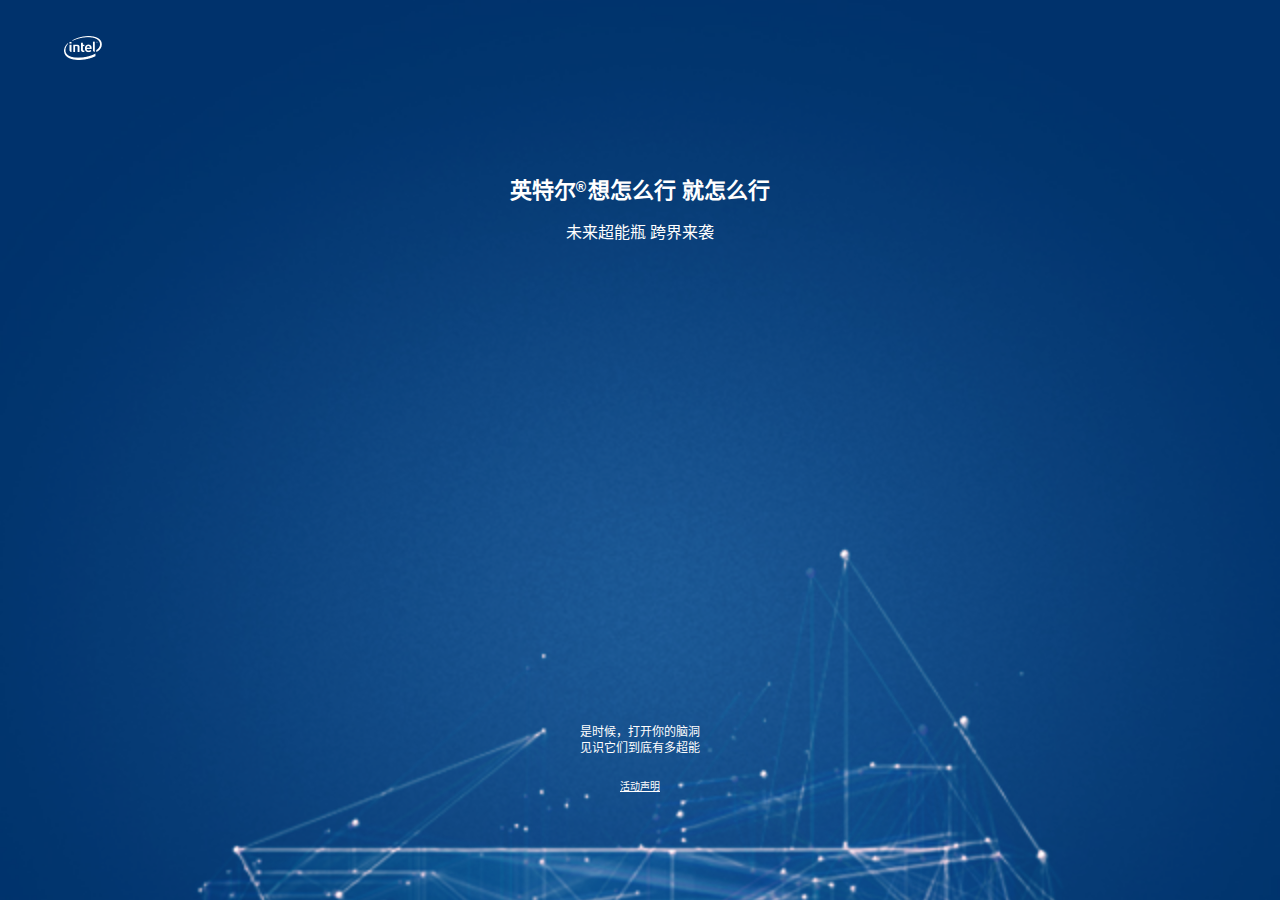
<file: index.html>
<!doctype html>
<html lang="zh-CN">
<head>
    <meta charset="utf-8">
    <meta name="viewport" content="width=device-width, initial-scale=1.0, maximum-scale=1.0, minimum-scale=1.0, user-scalable=no, minimal-ui">
    <meta name="apple-mobile-web-app-capable" content="yes">
    <title>英特尔 未来超能瓶 跨界来袭</title>
    <meta name="description" content="">
    <meta name="keywords" content=""> 
    <link rel="stylesheet" href="./style/common.css" media="all">
    <link rel="stylesheet" href="./style/kn.css" media="all">
    <link rel="stylesheet" href="./style/howe.css" media="all">
    <script type="application/javascript" src="./js/zepto.js"></script>
    <script>
        (function(i,s,o,g,r,a,m){i['GoogleAnalyticsObject']=r;i[r]=i[r]||function(){
        (i[r].q=i[r].q||[]).push(arguments)},i[r].l=1*new Date();a=s.createElement(o),
        m=s.getElementsByTagName(o)[0];a.async=1;a.src=g;m.parentNode.insertBefore(a,m)
        })(window,document,'script','//www.google-analytics.com/analytics.js','ga');

        ga('create', 'UA-64528120-6', 'auto');
        ga('send', 'pageview');

    </script>
</head>
<body>
<div id="for_loading" class="for_loading">
    <img src="img/index_bg.jpg" alt="">
    <img src="img/list_bg_2.jpg" alt="">
    <img src="img/bottle/bottle_huancai.png" alt="">
    <img src="img/bottle/bottle_wujie.png" alt="">
    <img src="img/bottle/bottle_ganguan.png" alt="">
    <img src="img/bottle/bottle_chaobo.png" alt="">
    <img src="img/bottle/bottle_xingge.png" alt="">
</div><!-- /.for_loading -->

    <div class="wrapper">   
        <div class="logo"></div>
        <div class="main">
            <section class="page1 swipe index_page">
                <img class="intel_bg" src="./img/home_bg.png" alt="">
                <img class="intel_core" src="./img/intel_core.png" alt="">
                <p class="index_title">英特尔<span>®</span>&nbsp;&nbsp;想怎么行  就怎么行</p>
                <p class="index_title1">未来超能瓶 跨界来袭</p>

                <p class="index_title2">是时候，打开你的脑洞<br>见识它们到底有多超能</p>

                <a class="index_link" href="javascript:void(0);">活动声明</a>
                <div class="down_tip"></div>
            </section><!-- /.page1 -->
            <section class="page2 swipe page_list">
                <div id="black_bg" class="black_bg"></div><!-- /.black_bg -->
                <ul id="bottles" class="bottles">
                    <li id="bottle_0" class="unselected" data-text="炫色彩  随心变">幻彩瓶</li>
                    <li id="bottle_1" class="unselected" data-text="无瓶壁  无边界">无界瓶</li>
                    <li id="bottle_2" class="unselected" data-text="新感观  新体验">感观瓶</li>
                    <li id="bottle_3" class="unselected" data-text="超轻薄  超便携">超薄瓶</li>
                    <li id="bottle_4" class="unselected" data-text="型出众  大不同">型格瓶</li>
                </ul><!-- /.bottles -->
                <div class="bottle_tip">
                    点击选择您想了解的未来超能瓶
                </div>
                <div class="slogan_wrap">
                    <h2 class="slogan">英特尔超能瓶 酷到没朋友</h2>    
                </div>
                <div class="down_tip hidden"></div>
            </section><!-- /.page2 -->

            <!-- 型格瓶 -->
            <section class="page4 page_xingge bg_detail">
                <div class="pc_info begin_op1" type="xingge">
                    <div class="slogan_wrap xingge_pc_slogan">
                        <h2 class="slogan">
                            新英特尔笔记本   当然更超乎想象
                        </h2>    
                    </div>
                    <div class="info_pc_item xingge_pc pc_pc">
                        <img src="./img/xingge_pc.png" alt="">
                        <img class="fab" src="./img/xingge_pc_fab.png" alt="">
                        <div class="xingge_point pc_point xingge_1" index="1"></div>
                        <div class="xingge_point pc_point xingge_2" index="2"></div>
                        <div class="xingge_point pc_point xingge_3" index="3"></div>
                    </div>
                    <div class="info_pc_item xingge_pc pc_share hidden">
                        <img src="./img/xingge_pc.png" alt="">
                        <img class="fab" src="./img/xingge_pc_fab.png" alt="">
                        <div class="xingge_point pc_point xingge_1" index="1"></div>
                        <div class="xingge_point pc_point xingge_2" index="2"></div>
                        <div class="xingge_point pc_point xingge_3" index="3"></div>
                    </div>
                    <div class="info_pc_item xingge_pc xingge_pc_1 hidden">
                        <img src="./img/xingge_pc.png" alt="">
                        <img class="fab" src="./img/xingge_pc_fab.png" alt="">
                        <div class="xingge_point pc_point xingge_1" index="1"></div>
                        <div class="xingge_point pc_point xingge_2" index="2"></div>
                        <div class="xingge_point pc_point xingge_3" index="3"></div>
                        <div class="xingge_1_info info_out">
                            <div class="info_in">
                                360度任意角度翻转<br>带来我型我变的闪耀型格
                            </div>
                            <div class="line"></div>
                        </div>
                    </div>
                    <div class="info_pc_item xingge_pc xingge_pc_2 hidden">
                        <img src="./img/xingge_pc_2.png" alt="">
                        <img class="fab" src="./img/xingge_pc_fab_2.png" alt="">
                        <div class="xingge_point pc_point xingge_1" index="1"></div>
                        <div class="xingge_point pc_point xingge_2" index="2"></div>
                        <div class="xingge_point pc_point xingge_3" index="3"></div>
                        <div class="info_out">
                            <div class="info_in">
                                高灵敏度触控屏幕<br>提供更加简捷方便的交互体验
                            </div>
                            <div class="line"></div>
                        </div>
                    </div>
                    <div class="info_pc_item xingge_pc xingge_pc_3 hidden">
                        <img src="./img/xingge_pc_3.png" alt="">
                        <img class="fab" src="./img/xingge_pc_fab_3.png" alt="">
                        <div class="xingge_point pc_point xingge_1" index="1"></div>
                        <div class="xingge_point pc_point xingge_2" index="2"></div>
                        <div class="xingge_point pc_point xingge_3" index="3"></div>
                        <div class="info_out">
                            <div class="info_in">
                                严格的能耗管理技术<br>提供长达9小时的续航时间
                            </div>
                            <div class="line"></div>
                        </div>
                    </div>
                    <div class="xingge_pc_info pc_info_detail">
                        <span>变型技术已被应用于</span><br>
                        <span class="pc_name">联想YOGA  4 笔记本</span><br>
                        <a href="http://item.jd.com/2141008.html" class="buy_btn">即刻购买</a><br />
                        <a class="empty_btn preemptive" href="javascript:$('#preemptive_box').toggleClass('hidden');">抢先拥有型格瓶</a>
                    </div>
                    <div class="xingge_pc_info pc_info_detail pc_info_detail_share hidden">
                        <span class="pc_name">联想YOGA  4 笔记本</span><br>
                        <a href="http://item.jd.com/2141008.html" class="buy_btn">即刻购买</a><br>
                        <a class="empty_btn preemptive" href="javascript:$('#preemptive_box').toggleClass('hidden');">抢先拥有型格瓶</a><a class="share_btn">分享</a>
                    </div>
                    <div class="pc_bottle xingge_bottle">
                        <img src="./img/xingge.png" alt="">
                    </div>
                    <div class="other_handle">
                        <img class="slideup_icon" src="./img/slideup_icon.png" alt="">
                        <img class="other_handle_btn" src="./img/pc_bottom_handle.png" alt="">
                        <span>快来体验其它超能瓶</span>
                    </div>
                    <div class="other_bottle hidden">
                        <img src="./img/pc_bottom.png" alt="">
                        <div class="other_handle_text">快来体验其它超能瓶</div>
                        <div class="other_list">
                            <div class="other_item ganguan_bottle" index="0">
                                <img src="./img/ganguan.png" alt="">
                                <span>感观瓶</span>
                            </div>
                            <div class="other_item wujie_bottle" index="1">
                                <img src="./img/wujie.png" alt="">
                                <span>无界瓶</span>
                            </div>
                            <div class="other_item chaobo_bottle" index="2">
                                <img src="./img/chaobo.png" alt="">
                                <span>超薄瓶</span>
                            </div>
                            <div class="other_item xingge_bottle" index="3">
                                <img src="./img/xingge.png" alt="">
                                <span>型格瓶</span>
                            </div>
                            <div class="other_item huancai_bottle" index="4">
                                <img src="./img/huancai.png" alt="">
                                <span>幻彩瓶</span>
                            </div>
                        </div>
                    </div>
                    <div class="layer hidden">
                        <div class="share_lbl">点击右上角分享</div>
                        <div class="share_close">返回</div>
                    </div>

                    <div id="preemptive_box" class="preemptive_box hidden begin_hidden">
                        <img src="./img/preemptive_yoga.png" alt="">
                        <strong>即日起,前往联想线下实体店<br />
                        购买联想YOGA 4笔记本<br />
                        即有机会获赠型格瓶纪念模型</strong><br />
                        还等什么,叫上小伙伴,快点行动吧！<br />
                        <a href="javascript:$('#preemptive_box').toggleClass('hidden');" class="buy_btn">返回</a>
                    </div><!-- /.preemptive_box -->
                </div><!-- /.pc_info -->
            </section><!-- /.page4 -->
            <!-- 型格瓶 -->

            <!-- 感观瓶 -->
            <section class="page6 page_ganguan bg_detail">
                <div class="pc_info begin_op1" type="ganguan">
                    <div class="slogan_wrap ganguan_pc_slogan">
                        <h2 class="slogan">
                            新英特尔笔记本   当然更超乎想象
                        </h2>    
                    </div>
                    <div class="info_pc_item ganguan_pc pc_pc">
                        <img src="./img/ganguan_pc.png" alt="">
                        <img class="fab" src="./img/ganguan_pc_fab.png" alt="">
                        <div class="ganguan_point pc_point ganguan_1" index="1"></div>
                        <div class="ganguan_point pc_point ganguan_2" index="2"></div>
                        <div class="ganguan_point pc_point ganguan_3" index="3"></div>
                    </div>
                    <div class="info_pc_item ganguan_pc pc_share hidden">
                        <img src="./img/ganguan_pc.png" alt="">
                        <img class="fab" src="./img/ganguan_pc_fab.png" alt="">
                        <div class="ganguan_point pc_point ganguan_1" index="1"></div>
                        <div class="ganguan_point pc_point ganguan_2" index="2"></div>
                        <div class="ganguan_point pc_point ganguan_3" index="3"></div>
                    </div>
                    <div class="info_pc_item ganguan_pc ganguan_pc_1 hidden">
                        <img src="./img/ganguan_pc.png" alt="">
                        <img class="fab" src="./img/ganguan_pc_fab.png" alt="">
                        <div class="ganguan_point pc_point ganguan_1" index="1"></div>
                        <div class="ganguan_point pc_point ganguan_2" index="2"></div>
                        <div class="ganguan_point pc_point ganguan_3" index="3"></div>
                        <div class="ganguan_1_info info_out">
                            <div class="info_in">
                                360度任意角度翻转<br>带来我型我变的闪耀型格
                            </div>
                            <div class="line"></div>
                        </div>
                    </div>
                    <div class="info_pc_item ganguan_pc ganguan_pc_2 hidden">
                        <img src="./img/ganguan_pc_2.png" alt="">
                        <img class="fab" src="./img/ganguan_pc_fab_2.png" alt="">
                        <div class="ganguan_point pc_point ganguan_1" index="1"></div>
                        <div class="ganguan_point pc_point ganguan_2" index="2"></div>
                        <div class="ganguan_point pc_point ganguan_3" index="3"></div>
                        <div class="info_out">
                            <div class="info_in">
                                OGS全贴合玻璃触控技术<br>更人性的人机交互触感
                            </div>
                            <div class="line"></div>
                        </div>
                    </div>
                    <div class="info_pc_item ganguan_pc ganguan_pc_3 hidden">
                        <img src="./img/ganguan_pc_3.png" alt="">
                        <img class="fab" src="./img/ganguan_pc_fab_3.png" alt="">
                        <div class="ganguan_point pc_point ganguan_1" index="1"></div>
                        <div class="ganguan_point pc_point ganguan_2" index="2"></div>
                        <div class="ganguan_point pc_point ganguan_3" index="3"></div>
                        <div class="info_out">
                            <div class="info_in">
                                英特尔® 实感™技术3D摄像头<br>重新定义新世代的人机交互界面
                            </div>
                            <div class="line"></div>
                        </div>
                    </div>
                    <div class="ganguan_pc_info pc_info_detail">
                        <span>Real Sense 已被应用于</span><br>
                        <span class="pc_name">联想Thinkpad S5笔记本</span><br>
                        <a href="http://item.jd.com/1492715898.html" class="buy_btn" onclick="ga('send','event','bottleH5','ganguan','buying');">即刻购买</a>
                    </div>
                    <div class="ganguan_pc_info pc_info_detail pc_info_detail_share hidden">
                        <span class="pc_name">联想Thinkpad S5笔记本</span><br>
                        <a href="http://item.jd.com/1492715898.html" class="buy_btn" onclick="ga('send','event','bottleH5','ganguan','buying');">即刻购买</a><br>
                        <a class="share_btn">分享</a>
                    </div>
                    <div class="pc_bottle ganguan_bottle">
                        <img src="./img/ganguan_pc_bottle.png" alt="">
                    </div>
                    <div class="other_handle">
                        <img class="slideup_icon" src="./img/slideup_icon.png" alt="">
                        <img class="other_handle_btn" src="./img/pc_bottom_handle.png" alt="">
                        <span>快来体验其它超能瓶</span>
                    </div>
                    <div class="other_bottle hidden">
                        <img src="./img/pc_bottom.png" alt="">
                        <div class="other_handle_text">快来体验其它超能瓶</div>
                        <div class="other_list">
                            <div class="other_item ganguan_bottle" index="0">
                                <img src="./img/ganguan.png" alt="">
                                <span>感观瓶</span>
                            </div>
                            <div class="other_item wujie_bottle" index="1">
                                <img src="./img/wujie.png" alt="">
                                <span>无界瓶</span>
                            </div>
                            <div class="other_item chaobo_bottle" index="2">
                                <img src="./img/chaobo.png" alt="">
                                <span>超薄瓶</span>
                            </div>
                            <div class="other_item xingge_bottle" index="3">
                                <img src="./img/xingge.png" alt="">
                                <span>型格瓶</span>
                            </div>
                            <div class="other_item huancai_bottle" index="4">
                                <img src="./img/huancai.png" alt="">
                                <span>幻彩瓶</span>
                            </div>
                        </div>
                    </div>
                    <div class="layer hidden">
                        <div class="share_lbl">点击右上角分享</div>
                        <div class="share_close">返回</div>
                    </div>
                </div><!-- /.ganguan -->
            </section><!-- /.page6 -->
            <!-- 感观瓶 -->

            <!-- 无界瓶 -->
            <section class="page8 page_wujie bg_detail">
                <div class="pc_info begin_op1" type="wujie">
                    <div class="slogan_wrap wujie_pc_slogan">
                        <h2 class="slogan">
                            新英特尔笔记本   当然更超乎想象
                        </h2>    
                    </div>
                    <div class="info_pc_item wujie_pc pc_pc">
                        <img src="./img/wujie_pc.png" alt="">
                        <img class="fab" src="./img/wujie_pc_fab.png" alt="">
                        <div class="wujie_point pc_point wujie_1" index="1"></div>
                        <div class="wujie_point pc_point wujie_2" index="2"></div>
                        <div class="wujie_point pc_point wujie_3" index="3"></div>
                    </div>
                    <div class="info_pc_item wujie_pc pc_share hidden">
                        <img src="./img/wujie_pc.png" alt="">
                        <img class="fab" src="./img/wujie_pc_fab.png" alt="">
                        <div class="wujie_point pc_point wujie_1" index="1"></div>
                        <div class="wujie_point pc_point wujie_2" index="2"></div>
                        <div class="wujie_point pc_point wujie_3" index="3"></div>
                    </div>
                    <div class="info_pc_item wujie_pc wujie_pc_1 hidden">
                        <img src="./img/wujie_pc.png" alt="">
                        <img class="fab" src="./img/wujie_pc_fab.png" alt="">
                        <div class="wujie_point pc_point wujie_1" index="1"></div>
                        <div class="wujie_point pc_point wujie_2" index="2"></div>
                        <div class="wujie_point pc_point wujie_3" index="3"></div>
                        <div class="wujie_1_info info_out">
                            <div class="info_in">
                                微边框创新设计<br>为视野提供更大屏幕空间
                            </div>
                            <div class="line"></div>
                        </div>
                    </div>
                    <div class="info_pc_item wujie_pc wujie_pc_2 hidden">
                        <img src="./img/wujie_pc_2.png" alt="">
                        <img class="fab" src="./img/wujie_pc_fab_2.png" alt="">
                        <div class="wujie_point pc_point wujie_1" index="1"></div>
                        <div class="wujie_point pc_point wujie_2" index="2"></div>
                        <div class="wujie_point pc_point wujie_3" index="3"></div>
                        <div class="info_out">
                            <div class="info_in">
                                随意轻击、轻扫和捏放<br>触摸屏让你实现与技术的自然交互
                            </div>
                            <div class="line"></div>
                        </div>
                    </div>
                    <div class="info_pc_item wujie_pc wujie_pc_3 hidden">
                        <img src="./img/wujie_pc_3.png" alt="">
                        <img class="fab" src="./img/wujie_pc_fab_3.png" alt="">
                        <div class="wujie_point pc_point wujie_1" index="1"></div>
                        <div class="wujie_point pc_point wujie_2" index="2"></div>
                        <div class="wujie_point pc_point wujie_3" index="3"></div>
                        <div class="info_out">
                            <div class="info_in">
                                第六代英特尔® 酷睿™处理器<br>可提供出色的速度和可靠性
                            </div>
                            <div class="line"></div>
                        </div>
                    </div>
                    <div class="wujie_pc_info pc_info_detail">
                        <span>微边框设计已被应用于</span><br>
                        <span class="pc_name">Dell XPS 13笔记本</span><br>
                        <a href="http://item.jd.com/1794015152.html" class="buy_btn">即刻购买</a>
                    </div>
                    <div class="wujie_pc_info pc_info_detail pc_info_detail_share hidden">
                        <span class="pc_name">Dell XPS 13笔记本</span><br>
                        <a href="http://item.jd.com/1794015152.html" class="buy_btn">即刻购买</a><br>
                        <a class="share_btn">分享</a>
                    </div>
                    <div class="pc_bottle wujie_bottle">
                        <img src="./img/wujie_pc_bottle.png" alt="">
                    </div>
                    <div class="other_handle">
                        <img class="slideup_icon" src="./img/slideup_icon.png" alt="">
                        <img class="other_handle_btn" src="./img/pc_bottom_handle.png" alt="">
                        <span>快来体验其它超能瓶</span>
                    </div>
                    <div class="other_bottle hidden">
                        <img src="./img/pc_bottom.png" alt="">
                        <div class="other_handle_text">快来体验其它超能瓶</div>
                        <div class="other_list">
                            <div class="other_item ganguan_bottle" index="0">
                                <img src="./img/ganguan.png" alt="">
                                <span>感观瓶</span>
                            </div>
                            <div class="other_item wujie_bottle" index="1">
                                <img src="./img/wujie.png" alt="">
                                <span>无界瓶</span>
                            </div>
                            <div class="other_item chaobo_bottle" index="2">
                                <img src="./img/chaobo.png" alt="">
                                <span>超薄瓶</span>
                            </div>
                            <div class="other_item xingge_bottle" index="3">
                                <img src="./img/xingge.png" alt="">
                                <span>型格瓶</span>
                            </div>
                            <div class="other_item huancai_bottle" index="4">
                                <img src="./img/huancai.png" alt="">
                                <span>幻彩瓶</span>
                            </div>
                        </div>
                    </div>
                    <div class="layer hidden">
                        <div class="share_lbl">点击右上角分享</div>
                        <div class="share_close">返回</div>
                    </div>
                </div><!-- /.pc_info -->
            </section><!-- /.page8 -->
            <!-- 无界瓶 -->

            <!-- 幻彩瓶 -->
            <section id="shake_section" class="page9 page_huancai swipe bg_detail shake_section">
                <!-- <video src="video/space.mov" id="" class="space" autoplay="autoplay" x-webkit-airplay="true" webkit-playsinline="true" preload="none"></video> -->
                <img id="huancaiImg0" class="video_img begin_show" src="video/huancai/huancai0.png" alt="">
                <img id="huancaiImg1" class="video_img hidden begin_hidden" src="video/huancai/huancai1.png" alt="">
                <img id="huancaiImg2" class="video_img hidden begin_hidden" src="video/huancai/huancai2.png" alt="">
                <img id="huancaiImg3" class="video_img hidden begin_hidden" src="video/huancai/huancai3.png" alt="">

                <div class="slogan_wrap begin_show">
                    <img src="./img/shake.png" alt="" id="shake" class="shake">
                    <h2 class="slogan">摇动手机</h2>
                </div><!-- /.slogan_wrap -->
                
                <div class="down_tip hidden begin_hidden"></div>
            </section><!-- /.page9 -->
            <section class="page10 page_huancai bg_detail">
                <div class="pc_info begin_op1" type="huancai">
                    <div class="slogan_wrap huancai_pc_slogan">
                        <h2 class="slogan">
                            新英特尔笔记本   当然更超乎想象
                        </h2>    
                    </div>
                    <div class="info_pc_item huancai_pc pc_pc">
                        <img src="./img/huancai_pc.png" alt="">
                        <img class="fab" src="./img/huancai_pc_fab.png" alt="">
                        <div class="huancai_point pc_point huancai_1" index="1"></div>
                        <div class="huancai_point pc_point huancai_2" index="2"></div>
                        <div class="huancai_point pc_point huancai_3" index="3"></div>
                    </div>
                    <div class="info_pc_item huancai_pc pc_share hidden">
                        <img src="./img/huancai_pc.png" alt="">
                        <img class="fab" src="./img/huancai_pc_fab.png" alt="">
                        <div class="huancai_point pc_point huancai_1" index="1"></div>
                        <div class="huancai_point pc_point huancai_2" index="2"></div>
                        <div class="huancai_point pc_point huancai_3" index="3"></div>
                    </div>
                    <div class="info_pc_item huancai_pc huancai_pc_1 hidden">
                        <img src="./img/huancai_pc.png" alt="">
                        <img class="fab" src="./img/huancai_pc_fab.png" alt="">
                        <div class="huancai_point pc_point huancai_1" index="1"></div>
                        <div class="huancai_point pc_point huancai_2" index="2"></div>
                        <div class="huancai_point pc_point huancai_3" index="3"></div>
                        <div class="huancai_1_info info_out">
                            <div class="info_in">
                                缤纷色彩设计<br>超时尚感时刻随行
                            </div>
                            <div class="line"></div>
                        </div>
                    </div>
                    <div class="info_pc_item huancai_pc huancai_pc_2 hidden">
                        <img src="./img/huancai_pc_2.png" alt="">
                        <img class="fab" src="./img/huancai_pc_fab_2.png" alt="">
                        <div class="huancai_point pc_point huancai_1" index="1"></div>
                        <div class="huancai_point pc_point huancai_2" index="2"></div>
                        <div class="huancai_point pc_point huancai_3" index="3"></div>
                        <div class="info_out">
                            <div class="info_in">
                                轻薄机身<br>让你拥有强大便携性
                            </div>
                            <div class="line"></div>
                        </div>
                    </div>
                    <div class="info_pc_item huancai_pc huancai_pc_3 hidden">
                        <img src="./img/huancai_pc_3.png" alt="">
                        <img class="fab" src="./img/huancai_pc_fab_3.png" alt="">
                        <div class="huancai_point pc_point huancai_1" index="1"></div>
                        <div class="huancai_point pc_point huancai_2" index="2"></div>
                        <div class="huancai_point pc_point huancai_3" index="3"></div>
                        <div class="info_out">
                            <div class="info_in">
                                英特尔® Cherry Trail四核处理器<br>强劲性能助力多任务流畅运行
                            </div>
                            <div class="line"></div>
                        </div>
                    </div>
                    <div class="huancai_pc_info pc_info_detail">
                        <span>多彩设计已被应用于</span><br>
                        <span class="pc_name">ASUS T100HA笔记本</span><br>
                        <a href="http://item.jd.com/10018122576.html" class="buy_btn">即刻购买</a>
                    </div>
                    <div class="huancai_pc_info pc_info_detail pc_info_detail_share hidden">
                        <span class="pc_name">ASUS T100HA笔记本</span><br>
                        <a href="http://item.jd.com/10018122576.html" class="buy_btn">即刻购买</a><br>
                        <a class="share_btn">分享</a>
                    </div>
                    <div class="pc_bottle huancai_bottle">
                        <img src="./img/huancai.png" alt="">
                    </div>
                    <div class="other_handle">
                        <img class="slideup_icon" src="./img/slideup_icon.png" alt="">
                        <img class="other_handle_btn" src="./img/pc_bottom_handle.png" alt="">
                        <span>快来体验其它超能瓶</span>
                    </div>
                    <div class="other_bottle hidden">
                        <img src="./img/pc_bottom.png" alt="">
                        <div class="other_handle_text">快来体验其它超能瓶</div>
                        <div class="other_list">
                            <div class="other_item ganguan_bottle" index="0">
                                <img src="./img/ganguan.png" alt="">
                                <span>感观瓶</span>
                            </div>
                            <div class="other_item wujie_bottle" index="1">
                                <img src="./img/wujie.png" alt="">
                                <span>无界瓶</span>
                            </div>
                            <div class="other_item chaobo_bottle" index="2">
                                <img src="./img/chaobo.png" alt="">
                                <span>超薄瓶</span>
                            </div>
                            <div class="other_item xingge_bottle" index="3">
                                <img src="./img/xingge.png" alt="">
                                <span>型格瓶</span>
                            </div>
                            <div class="other_item huancai_bottle" index="4">
                                <img src="./img/huancai.png" alt="">
                                <span>幻彩瓶</span>
                            </div>
                        </div>
                    </div>
                    <div class="layer hidden">
                        <div class="share_lbl">点击右上角分享</div>
                        <div class="share_close">返回</div>
                    </div>
                </div> <!-- /.pc_info -->
            </section><!-- /.page10 -->
            <!-- 幻彩瓶 -->

            <!-- 超薄瓶 -->
            <section class="page12 page_chaobao bg_detail">
                <div class="pc_info begin_op1" type="chaobo">
                    <div class="slogan_wrap chaobo_pc_slogan">
                        <h2 class="slogan">
                            新英特尔笔记本   当然更超乎想象
                        </h2>    
                    </div>
                    <div class="info_pc_item chaobo_pc pc_pc">
                        <img src="./img/chaobo_pc.png" alt="">
                        <img class="fab" src="./img/chaobo_pc_fab.png" alt="">
                        <div class="chaobo_point pc_point chaobo_1" index="1"></div>
                        <div class="chaobo_point pc_point chaobo_2" index="2"></div>
                        <div class="chaobo_point pc_point chaobo_3" index="3"></div>
                    </div>
                    <div class="info_pc_item chaobo_pc pc_share hidden">
                        <img src="./img/chaobo_pc.png" alt="">
                        <img class="fab" src="./img/chaobo_pc_fab.png" alt="">
                        <div class="chaobo_point pc_point chaobo_1" index="1"></div>
                        <div class="chaobo_point pc_point chaobo_2" index="2"></div>
                        <div class="chaobo_point pc_point chaobo_3" index="3"></div>
                    </div>
                    <div class="info_pc_item chaobo_pc chaobo_pc_1 hidden">
                        <img src="./img/chaobo_pc.png" alt="">
                        <img class="fab" src="./img/chaobo_pc_fab.png" alt="">
                        <div class="chaobo_point pc_point chaobo_1" index="1"></div>
                        <div class="chaobo_point pc_point chaobo_2" index="2"></div>
                        <div class="chaobo_point pc_point chaobo_3" index="3"></div>
                        <div class="chaobo_1_info info_out">
                            <div class="info_in">
                                采用无风扇静音设计<br>及全新英特尔® <br>酷睿™ M 处理器
                            </div>
                            <div class="line"></div>
                        </div>
                    </div>
                    <div class="info_pc_item chaobo_pc chaobo_pc_2 hidden">
                        <img src="./img/chaobo_pc_2.png" alt="">
                        <img class="fab" src="./img/chaobo_pc_fab_2.png" alt="">
                        <div class="chaobo_point pc_point chaobo_1" index="1"></div>
                        <div class="chaobo_point pc_point chaobo_2" index="2"></div>
                        <div class="chaobo_point pc_point chaobo_3" index="3"></div>
                        <div class="info_out">
                            <div class="info_in">

                                极致轻薄，完美随行<br>实现笔记本电脑<br>与平板之间无缝切换
                            </div>
                            <div class="line"></div>
                        </div>
                    </div>
                    <div class="info_pc_item chaobo_pc chaobo_pc_3 hidden">
                        <img src="./img/chaobo_pc_3.png" alt="">
                        <img class="fab" src="./img/chaobo_pc_fab_3.png" alt="">
                        <div class="chaobo_point pc_point chaobo_1" index="1"></div>
                        <div class="chaobo_point pc_point chaobo_2" index="2"></div>
                        <div class="chaobo_point pc_point chaobo_3" index="3"></div>
                        <div class="info_out">
                            <div class="info_in">
                                奢华优雅的外观<br>钻石切边无缝工艺设计
                            </div>
                            <div class="line"></div>
                        </div>
                    </div>
                    <div class="chaobo_pc_info pc_info_detail">
                        <span>超薄材质已被应用于</span><br>
                        <span class="pc_name">ASUS Transformer Book T3 Chi笔记本</span><br>
                        <a href="http://item.jd.com/1359955.html" class="buy_btn">即刻购买</a>
                    </div>
                    <div class="chaobo_pc_info pc_info_detail pc_info_detail_share hidden">
                        <span class="pc_name">ASUS Transformer Book T3 Chi笔记本</span><br>
                        <a href="http://item.jd.com/1359955.html" class="buy_btn">即刻购买</a><br>
                        <a class="share_btn">分享</a>
                    </div>
                    <div class="pc_bottle chaobo_bottle">
                        <img src="./img/chaobo.png" alt="">
                    </div>
                    <div class="other_handle">
                        <img class="slideup_icon" src="./img/slideup_icon.png" alt="">
                        <img class="other_handle_btn" src="./img/pc_bottom_handle.png" alt="">
                        <span>快来体验其它超能瓶</span>
                    </div>
                    <div class="other_bottle hidden">
                        <img src="./img/pc_bottom.png" alt="">
                        <div class="other_handle_text">快来体验其它超能瓶</div>
                        <div class="other_list">
                            <div class="other_item ganguan_bottle" index="0">
                                <img src="./img/ganguan.png" alt="">
                                <span>感观瓶</span>
                            </div>
                            <div class="other_item wujie_bottle" index="1">
                                <img src="./img/wujie.png" alt="">
                                <span>无界瓶</span>
                            </div>
                            <div class="other_item chaobo_bottle" index="2">
                                <img src="./img/chaobo.png" alt="">
                                <span>超薄瓶</span>
                            </div>
                            <div class="other_item xingge_bottle" index="3">
                                <img src="./img/xingge.png" alt="">
                                <span>型格瓶</span>
                            </div>
                            <div class="other_item huancai_bottle" index="4">
                                <img src="./img/huancai.png" alt="">
                                <span>幻彩瓶</span>
                            </div>
                        </div>
                    </div>
                    <div class="layer hidden">
                        <div class="share_lbl">点击右上角分享</div>
                        <div class="share_close">返回</div>
                    </div>
                </div><!-- /.pc_info -->
            </section><!-- /.page12 -->
            <!-- 超薄瓶 -->
      
        </div><!-- /.main -->

        <div class="main_statement hidden">
            <div class="statement_tile">活动声明</div>
            <ul class="statement_list">
                <li class="statement_item"> <span>></span>英特尔超能瓶为创意方案设想，一切解释权归英特尔所有   </li>
                <li class="statement_item statement_item_padding"> <span>></span>OEM产品的具体技术特性、特征或性能可能因产品的型号不同或更新有所差异</li>
                <li class="statement_item"> <span>></span>超能瓶为虚拟概念设计，并不作为实物制造产出</li>
                <li class="statement_item"> <span>></span>更多信息，详见<a target="_blank" href="http://www.intel.com">www.intel.com</a></li>
            </ul>
            <a class="statement_back" href="javascript:void($('.main_statement').addClass('hidden'));">返回</a>
        </div><!-- /.main_statement -->
    </div><!-- wrapper -->

    <div id="loading" class="loading">
        <div class="load_core">
            <span class="load_p">0</span>%
        </div><!-- /.load_core -->
    </div>

<script type="application/javascript" src="./js/fastclick.js"></script>
<script type="application/javascript" src="./js/shake.js"></script>
<script type="application/javascript" src="./js/main.js"></script>
<script type="application/javascript" src="./js/bottle.js"></script>
</body>
</html>
</file>
<file: style/common.css>
html,body, div, span, form,iframe,
h1, h2, h3, h4, h5, p, em, img, ol, ul, li {
    margin: 0;
    padding: 0;
    border: 0;
    font: inherit;
    vertical-align: baseline;
    -webkit-tap-highlight-color: rgba(0,0,0,0);
}
html{font-size: 62.5%;}
body {
  font-family: "intel-clear", "intel-clear-cyrillic", "SimHei","SimSun",Arial,sans-serif !important;
  line-height: 1;
  background: #080f18 url(../img/bg.jpg) repeat-y center 0;
  background-size: 100% auto;
}
body, html {
  display: block;
  position: static;
  padding: 0;
  width: 100%;
  height: 100%;
}

input {
  margin: 0;
  padding: 0;
  /*-webkit-appearance: none;*/
  border-style: none;
}

input {
  outline-style: none;
}

input[type="text"] {
  -moz-box-sizing: border-box;
  -webkit-box-sizing: border-box;
  box-sizing: border-box;
}
ol,
ul,
li {
  list-style: none;
}

table {
  border-collapse: collapse;
  border-spacing: 0;
}
/*
a:link,
a:visited {
  text-decoration: none;
  color: #555555;
}*/
a {
  display: block;
  text-decoration: none;
}
.clear {
  clear: both;
}
.clearfix:after {
  content: "\0020";
  height: 0;
  display: block;
  clear: both;
  visibility: hidden;
}
.clearfix {
  *zoom: 1;
}

.floatl {
  float: left;
}

.floatr {
  float: right;
}

.shadow {
  -webkit-box-shadow: 1px 0px 3px #d9dbdd;
     -moz-box-shadow: 0px 1px 3px #d9dbdd;
          box-shadow: 0px 1px 3px #d9dbdd;
}

.hidden {
  display: none !important;
}
.op0{
  opacity: 0;
}

.show {
  display: block;
}
.display-flexbox {
    display: -webkit-box;
    display: -webkit-flex;
    display: flex;  
}
.flexbox-children {
    -webkit-box-flex: 1;
    -webkit-flex: 1;
    flex: 1;
}
.loading{
  width: 100%;
  height: 100%;
  position: absolute;
  background: #000 url(../img/loading.gif) no-repeat center center;
  background-size: 20% 20%;
  top: 0;
  z-index: 200;
  color: #fff;
  text-align: center;
}
.load_core{
  width: 100%;
  position: absolute;
  text-align: center;
  top: 60%;
  font-size: 16px;
  padding-top: 30px;
  color: #04afc3;
}
.for_loading{
  position: absolute;
  left: 0;
  top: 0;
  margin-left: -999999px;
}

video{
  width: 100%;
  position: relative;
  z-index: 2;
  top: 0;
}
.video_img{
  width: 100%;
  display: block;
  position: absolute;
  top: 0;
}
#xingge2_img{
  z-index: 1;
}
#xingge2{
  z-index: 2;
}
#xingge1{
  opacity: 0;
}
.page_xingge video{
  position: absolute;
}
/*.bg_1{
  background: url(../img/bg_1.jpg) no-repeat center 0;
  background-size: 100% auto;
}*/
.wrapper{
  height: 100% !important;
    height: 100%;
    /*width: 100%;*/
    margin: 0 auto; 
    overflow: hidden;
    position: relative;
}
.main{
  float: left;
    width: 100%;
    height: 100%;
    margin: 0 auto;
    transition: transform 0.6s ease 0s;
}
.main > *{
  width: 100%;
  height: 100%;
  position: relative;
}
.down_tip {
    position: absolute;
    background: url("../img/down.png") no-repeat;
    background-size: 14px 20px;
    bottom: 1%;
    height: 20px;
    width: 14px;
    left: 50%;
    text-align: center;
    opacity: 0;
    margin-left: -7px;
    -webkit-animation: ToptoA 1.6s ease-out infinite;
    -moz-animation: ToptoA 1.6s ease-out infinite;
    -o-animation: ToptoA 1.6s ease-out infinite;
    z-index: 100;
}
@-webkit-keyframes ToptoA {
    0% {
        -webkit-transform: translate(0, -20px);
        opacity: 0
    }
    20% {
        -webkit-transform: translate(0, -10px);
        opacity: 1
    }
    100% {
        -webkit-transform: translate(0, 0);
        opacity: 0
    }
}

@-moz-keyframes ToptoA {
    0% {
        -moz-transform: translate(0, -20px);
        opacity: 0
    }
    20% {
        -moz-transform: translate(0, -10px);
        opacity: 1
    }
    100% {
        -moz-transform: translate(0, 0);
        opacity: 0
    }
}

@-o-keyframes ToptoA {
    0% {
        -o-transform: translate(0, -20px);
        opacity: 0
    }
    20% {
        -o-transform: translate(0, -10px);
        opacity: 1
    }
    100% {
        -o-transform: translate(0, 0);
        opacity: 0
    }
}
.animated {
  -webkit-animation-duration: 1.6s;
  animation-duration: 1.6s;
  -webkit-animation-fill-mode: both;
  animation-fill-mode: both;
}
@-webkit-keyframes fadeOut {
  from {
    opacity: 1;
  }

  to {
    opacity: 0;
  }
}

@keyframes fadeOut {
  from {
    opacity: 1;
  }

  to {
    opacity: 0;
  }
}

.fadeOut {
  -webkit-animation-name: fadeOut;
  animation-name: fadeOut;
}

@-webkit-keyframes fadeIn {
  from {
    opacity: 0;
  }

  to {
    opacity: 1;
  }
}

@keyframes fadeIn {
  from {
    opacity: 0;
  }

  to {
    opacity: 1;
  }
}

.fadeIn {
  -webkit-animation-name: fadeIn;
  animation-name: fadeIn;
}

.logo{
  position: absolute;
  left: 5%;
  top: 4%;
  z-index: 102;
  width: 38px;
  height: 24px;
  background: url("../img/logo.png") no-repeat;
  background-size: 38px 24px;
}
.slogan_wrap{
  width: 100%;
  height: 60px;
  position: absolute;
  text-align: center;
  bottom: 5%;
  z-index: 4;
}
.turn{
  width: 25px;
  display: block;
  margin: -16px auto -6px;
}
.slogan{
  min-width: 200px;
  height: 56px;
  display: inline-block;
  line-height: 56px;
  background: url(../img/slogan_bg.png) repeat-x 0 center;
  background-size: 1px 56px;
  color: #fff;
  text-align: center;
  font-size: 12px;
  margin: 0 14px;
  padding: 0 3px;
  letter-spacing: 2px;
  font-weight: bold;
  position: relative;
}
.slogan::before,
.slogan::after{
  content: '';
  width: 14px;
  height: 56px;
  background: url(../img/slogan_left.png) no-repeat 0 center;
  background-size: 14px 56px;
  display: block;
  left: 0;
  top: 0;
  position: absolute;
  margin-left: -14px;
}
.slogan::after{
  background-image: url(../img/slogan_right.png);
  display: block;
  left: auto;
  right: 0;
  margin-left: 0;
  margin-right: -14px;
}
.slogan span{
    display: inline-block;
    position: absolute;
    width: 100%;
    left: 0;
}

.main{
}
.page_list{
  width: 100%;
  height: 100%;
  background: url(../img/list_bg_2.jpg) no-repeat center 0;
  background-size: 100% auto;
  overflow: hidden;
}
.bottles{
  width: 320px;
  height: 320px;
  position: relative;
  background: url(../img/list_circle.png) no-repeat center 30%;
  background-size: 80% auto;
  margin: 20% auto;
  z-index: 1;
}
.bottles li{
  width: 140px;
  height: 20px;
  padding-top: 140px;
  text-align: center;
  color: #fff;
  background: url(../img/bottle/bottle_huancai.png) no-repeat center 0;
  background-size: 140px 140px;
  position: absolute;
  left: 0;
  top: 0;
  margin: -40px 0 0 20px;
  z-index: 1;
}
#bottle_1{
  margin: -40px 0 0 163px;
  background-image: url(../img/bottle/bottle_wujie.png);
}
#bottle_2{
  margin: 100px 0 0 -30px;
  background-image: url(../img/bottle/bottle_ganguan.png);
}
#bottle_3{
  margin: 100px 0 0 210px;
  background-image: url(../img/bottle/bottle_chaobo.png); 
}
#bottle_4{
  margin: 180px 0 0 93px;
  background-image: url(../img/bottle/bottle_xingge.png);
}

#bottle_3ddd{
  width: 300px;
  height: 20px;
  padding-top: 300px;
  background-size: 300px 300px;
  margin: 0 0 0 -150px;
  left: 50%;
  font-size: 14px;
  text-shadow: 0px 0px 8px #2cbbd8, 0px 0px 8px #2cbbd8;
  display: block;
}

.black_bg{
  width: 100%;
  height: 100%;
  background: url(../img/bg_1.jpg) no-repeat center 0;
  background-size: cover;
  position: absolute;
  top: 0;
  opacity: 0;
}

.ganguan_swipe{
  width: 25%;
  line-height: 26px;
  text-align: center;
  color: #fff;
  display: block;
  border: 1px solid #58769c;
  position: absolute;
  left: 50%;
  margin-left: -12.5%;
  top: 88%;
}
@-webkit-keyframes audio_anim {
    0% {
        -webkit-transform: translate(0, 0);
        opacity: 0
    }
    30% {
        -webkit-transform: translate(-20px, -20px);
        opacity: 1
    }
    100% {
        -webkit-transform: translate(-30px, -30px);
        opacity: 0
    }
}
.music_btn {
    background: url("../img/switch.gif") no-repeat center center;
    background-size: 26px 26px;
    width: 26px;
    height: 26px;
    position: absolute;
    z-index: 999;
    top: 4%;
    right: 5%;
}
.music_btn span{
  display: none !important;
}
.border_anim .music_btn_anim {
    display: block;
    position: absolute;
    width: 20px;
    height: 20px;
    opacity: 0;
    background: url("../img/music_sign.png") no-repeat;
    background-size: 100% 100%;
    -webkit-animation: audio_anim 2s ease-out infinite;
    -moz-animation: audio_anim 2s ease-out infinite;
    -o-animation: audio_anim 2s ease-out infinite;
    animation: audio_anim 2s ease-out infinite
}

.border_anim .iconaudio1,
.border_anim .iconaudio2,
.border_anim .iconaudio3 {
    position: relative;
    display: block
}

.border_anim .iconaudio1 {
    -webkit-transform: rotate(0deg);
    -moz-transform: rotate(0deg);
    -o-transform: rotate(0deg);
    transform: rotate(0deg)
}

.border_anim .iconaudio2 {
    -webkit-transform: rotate(30deg);
    -moz-transform: rotate(30deg);
    -o-transform: rotate(30deg);
    transform: rotate(30deg)
}

.border_anim .iconaudio2 .music_btn_anim {
    -webkit-animation-duration: 2s;
    -webkit-animation-delay: .9s;
    -moz-animation-duration: 2s;
    -moz-animation-delay: .9s;
    -o-animation-duration: 2s;
    -o-animation-delay: 1.9s
}

.border_anim .iconaudio3 {
    -webkit-transform: rotate(45deg);
    -moz-transform: rotate(45deg);
    -o-transform: rotate(45deg);
    transform: rotate(45deg)
}

.border_anim .iconaudio3 .music_btn_anim {
    -webkit-animation-duration: 2s;
    -webkit-animation-delay: 1.9s;
    -moz-animation-duration: 2s;
    -moz-animation-delay: .9s;
    -o-animation-duration: 2s;
    -o-animation-delay: 1.9s
}
@media screen and (min-height: 568px){
  #bottle_4{
    margin-top: 210px;
  }
}
@media (device-height:568px) and (-webkit-min-device-pixel-ratio:2){/* 兼容iphone5 */
  .bottles{
    margin-top: 30%;
  }
}
@media (device-height:667px) and (-webkit-min-device-pixel-ratio:2){/* 兼容iphone6 */
  .bottles{
    margin-top: 35%;
  }
}
@media (device-height:736px) and (-webkit-min-device-pixel-ratio:2){/* 兼容iphone6 Plus */
  .bottles{
    margin-top: 40%;
  }
}
.preemptive_box{
  width: 100%;
  height: 100%;
  position: absolute;
  top: 0;
  z-index: 4;
  text-align: center;
  color: #fffffd;
  font-size: 14px;
  line-height: 25px;
  background: url(../img/computer_bg.jpg) no-repeat center bottom;
  background-size: 100% auto;
}
.preemptive_box img{
  width: 100%;
  display: block;
}
.preemptive_box strong{
  display: inline-block;
  margin-bottom: 10px;
}
.preemptive_box .buy_btn{
  margin-top: 30px;
}
</file>
<file: style/kn.css>
.op0{
  opacity: 0;
}
.bg_detail{
  background: url(../img/star_bg.jpg) no-repeat center 0;
  background-size: 100% auto;
}

@media screen and (min-width: 480px){
  .down_tip{
    display: none;
  }
  .slogan_wrap{
    bottom: 0;
  }
}
@media screen and (min-width: 568px){
  video,
  .video_img{
    margin-top: -6%;
  }
}

.line_video_wrap{
  width: 100%;
  height: 100%;
  position: relative;
  /*background: url(../img/space.gif) no-repeat center center;*/
  /*background-size: 160px 240px;*/
}
.slogan_wrap.slogan_top{
  bottom: auto;
  top: 10%;
  z-index: 3; 
}
.bottom_text{
  width: 100%;
  text-align: center;
  position: absolute;
  bottom: 10%;
  color: #fffefe;
  line-height: 20px;
  font-size: 13px;
  z-index: 3;
}
.restructuring{
  text-indent: -13px;
}
.img_line_bottle{
  width: 100%;
  display: block;
  position: absolute;
  top: 0;
  /*z-index: 3;*/
}
video.video_line_bottle{
  z-index: 0;
}
.change_videos{
  width: 100%;
  opacity: 0;
  position: absolute;
  top: 0;
}
.change_videos > *{
  width: 100%;
  position: absolute;
  top: 0;
}
.ball_hide,
.space{
  opacity: 0;
}
.space{
  opacity: 1;
}
section.black{
  background: #000;
}
.img_line_computer{
  width: 100%;
  display: block;
  position: absolute;
  top: 0;
}
.default_img{
  width: 100%;
  display: block;
  position: absolute;
  top: 0;
  z-index: 4;
}
.pc_info{
  /*opacity: 0;*/
  position: absolute;
  top: 0;
  width: 100%;
  height: 100%;
  background: url(../img/computer_bg.jpg) no-repeat center bottom;
  background-size: 100% auto;
}
.microphone{
  width: 40px;
  display: block;
  margin: -30px auto -6px;
}
.shake{
  width: 60px;
  display: block;
  margin: -40px auto -10px;
}
</file>
<file: style/howe.css>
.index_page{
	background: url(../img/index_bg.jpg) no-repeat center 0;
	background-size: cover;
}
.index_page .intel_core{
	position: absolute;
	top: 0;
	left: 0;
	width: 100%;
}
.index_page .intel_bg{
	position: absolute;
	top: 0;
	left: 0;
	width: 100%;
	-webkit-animation-name: flash;
  	animation-name: flash;
  	-webkit-animation-iteration-count: infinite;
  	animation-iteration-count: infinite;
  	-webkit-animation-duration: 4s;
	animation-duration: 4s;
	-webkit-animation-fill-mode: both;
	animation-fill-mode: both;
}
.index_title{
	position: absolute;
	top: 20%;
	width: 100%;
	text-align: center;;
	font-size: 2.2rem;
	color: #fff;
	font-weight: bold;
}
.index_title span{
	position: absolute;
	display: inline-block;
	font-size: 1.4rem;
	height: 12px;
}
.index_title1{
	position: absolute;
	top: 25%;
	width: 100%;
	text-align: center;
	font-size: 1.6rem;
	color: #fffefe;
}
.index_title2{
	position: absolute;
	bottom: 16%;
	width: 100%;
	text-align: center;
	font-size: 1.2rem;
	color: #fffefe;
	line-height: 16px;
}
.index_link{
	position: absolute;
	bottom: 12%;
	width: 100%;
	text-align: center;
	font-size: 1rem;
	color: #fffefe;
	text-decoration: underline;
}
.main_statement{
	position: absolute;
	top: 0;
	left: 0;
	background: url(../img/list_bg.jpg) no-repeat center bottom;
	background-size: 100% auto;
	width: 100%;
    height: 100%;
    margin: 0 auto;
    transition: transform 0.6s ease 0s;
    z-index: 100;
}
.statement_tile{
	position: absolute;
	top: 20%;
	left: 50%;
	width: 30%;
	margin-left: -15%;
	font-size: 1.8rem;
	color: #fff;
	height: 38px;
	line-height: 38px;
	text-align: center;
	border:1px #01a9ee solid;
}
.statement_list{
	position: absolute;
	top: 35%;
	left: 50%;
	width: 68%;
	padding:5%;
	margin-left: -39%;
	border:1px #01a9ee solid;
	color: #fff;
	line-height: 22px;
	font-size: 1.4rem;

}
.statement_list .statement_item{
	padding-left: 10px;
	position: relative;
	margin: 10px 0 0;
}
.statement_list .statement_item:first-child{
	margin-top: 0;
}
.statement_item_padding{
	/*padding-top: 30px;
	padding-bottom: 30px;*/
}
.statement_list .statement_item span{
	position: absolute;
	left: 0;

}
.statement_list .statement_item a{
	display: inline-block;
	color: #fff;
	text-decoration: underline;
}
.bottle_list_page{
	background: url(../img/list_bg.jpg) no-repeat center bottom;
	background-size: 100% auto;
	width: 100%;
    height: 100%;
    margin: 0 auto;
    transition: transform 0.6s ease 0s;
}
.list_circle{
	position: absolute;
	bottom:30%;
	left: 50%;
	width: 225px;
	height: 225px;
	margin-left: -112px;
	background: url(../img/list_circle.png) no-repeat center center;
	background-size: 225px 225px;
}
.list_bottle{
	position: absolute;
}
.list_bottle span{
	display: inline-block;
	width: 100%;
	text-align: center;
	position: absolute;
	bottom: 0;
	color: #fffefe;
	bottom: -12%;
}
.list_bottle.huancai_bottle{
	bottom:68%;
	left: 17%;
	width: 97px;
	height: 94px;
	background: url(../img/huancai.png) no-repeat center center;
	background-size: 97px 94px;
}
.list_bottle.wujie_bottle{
	bottom: 68%;
	right: 20%;
	width: 52px;
	height: 94px;
	background: url(../img/wujie.png) no-repeat center center;
	background-size: 52px 94px;
}
.list_bottle.ganguan_bottle{
	bottom: 40%;
	left: 10%;
	width: 40px;
	height: 93px;
	background: url(../img/ganguan.png) no-repeat center center;
	background-size: 28px 93px;
}
.list_bottle.chaobo_bottle{
	bottom: 40%;
	right: 10%;
	width: 40px;
	height: 98px;
	background: url(../img/chaobo.png) no-repeat center center;
	background-size: 25px 98px;
}
.list_bottle.xingge_bottle{
	bottom: 24%;
	left: 45%;
	width: 44px;
	height: 98px;
	background: url(../img/xingge.png) no-repeat center center;
	background-size: 44px 98px;
}
.list_bottle.xingge_bottle span{
	bottom: -4%;
}
.bottle_entry{
    height: 55%;
    width: 100%;
    text-align: center;
    position: absolute;
    top: 20%;
}
.bottle_entry .bottle_entry_img{
	height: 100%;
}
.bottle_entry .bottle_entry_text{
	display: inline-block;
	width: 100%;
	text-align: center;
	font-size: 1.4rem;
	color: #fff;
	text-shadow: 0px 0px 6px #14a8c6, 0px 0px 6px #14a8c6;
}

.page_detail{
	background: url(../img/star_bg.jpg) no-repeat center bottom;
	background-size: 100% auto;
}
.battle_twist_icon{
	position: absolute;
	bottom: 82%;
	width: 100%;
	height: 15px;
	background: url(../img/twist_icon.png) no-repeat center bottom;
	background-size: 33px 15px; 
}
.battle_twist_handle{
	position: absolute;
	width: 40px;
	height: 40px;
	bottom: 72%;
	left: 50%;
	margin-left: -20px;
}
.computer_detail{
	background: url(../img/computer_bg.jpg) no-repeat center bottom;
	background-size: 100% auto;
}
.pc_share{
	top: -8%;
}
.ganguan_pc_slogan{
	top: 12%;
}
.ganguan_pc_slogan .slogan{
	letter-spacing: 0px;
}
.ganguan_pc{
	position: absolute;
	width: 100%;
	text-align: center;
}
.ganguan_pc img{
	width: 100%;
}

.ganguan_pc .ganguan_1, .ganguan_pc_1 .ganguan_1{
	top: 24%;
	right: 29%;
}
.ganguan_pc .ganguan_2, .ganguan_pc_1 .ganguan_2{
	top: 37%;
	right: 27%;
}
.ganguan_pc .ganguan_3, .ganguan_pc_1 .ganguan_3{
	top: 30%;
	left: 39%;
}
.ganguan_pc_2{
	width: 100%;
}
.ganguan_pc_2 img{
	width: 100%;
}
.ganguan_pc_2 .ganguan_1{
	top: 26%;
	right: 27%;
}
.ganguan_pc_2 .ganguan_2{
	top: 37%;
	left: 35%;
}
.ganguan_pc_2 .ganguan_3{
	top: 44%;
	left: 38%;
}
.ganguan_pc_3{
	width: 100%;
}
.ganguan_pc_3 img{
	width: 100%;
}
.ganguan_pc_3 .ganguan_1{
	top: 50%;
	left: 36%;
}
.ganguan_pc_3 .ganguan_2{
	top: 39%;
	right: 23%;
}
.ganguan_pc_3 .ganguan_3{
	top: 26%;
	left: 49%;
}

.info_out{
	position: absolute;
	box-shadow:0px 0px 4px rgba(102, 170, 198, 0.74);
}
.ganguan_pc_1 .info_out{
	top: 10%;
	right: 10%;
}
.ganguan_pc_2 .info_out{
	top: 14%;
	left: 17%;
}
.ganguan_pc_3 .info_out{
	top: 13%;
	right: 16%;
}
.ganguan_pc_1 .line{
	height: 30px;
}
.ganguan_pc_2 .line{
	height: 74px;
}
.ganguan_pc_3 .line{
	height: 26px;
}

.info_out .line{
	position: absolute;
	left: 50%;
	width: 1px;
	background: rgba(0, 174, 239, 0.3);
}
.info_in{
	padding:8px 10px;
	text-align: left;
	font-size: 1.2rem;
	line-height: 16px;
	color: #3ec9fc;
	border:1px rgba(30, 93, 128, 0.1) solid;
	box-shadow: inset 0px 0px 4px rgba(102, 170, 198, 0.74);

}
.pc_info_detail{
	position: absolute;
	width: 100%;
	text-align: center;
	top: 60%;
}
.pc_info_detail_share{
	top: 50%;
}
.pc_info_detail span{
	display: inline-block;
	line-height: 18px;
	font-size: 1.4rem;
	color: #fffefe;
}
.pc_info_detail span.pc_name{
	color: #f6d257;
}
.buy_btn,
.pc_info_detail .buy_btn{
	display: inline-block;
	height: 26px;
	line-height: 26px;
	padding:0 14px;
	font-size: 1.4rem;
	background: #00b0f1;
	color: #fff;
	width: 60px;
	text-align: center;
	margin-top: 8px;
	border-radius: 1px;
}
.empty_btn,
.pc_info_detail .share_btn{
	display: inline-block;
	height: 26px;
	line-height: 26px;
	padding:0 14px;
	font-size: 1.4rem;
	color: #fff;
	border:1px #5c96c5 solid;
	margin-top: 8px;
	width: 60px;
	text-align: center;
}
.empty_btn.preemptive{
	width: auto;
	margin: 8px 3px 0;
}
.pc_bottle{
	position: absolute;
	width: 90px;
	height: 90px;
	text-align: center;
	bottom: 0;
	right: 0;
}
.pc_bottle img{
	height: 90px;
}
.other_bottle{
	position: absolute;
	width: 100%;
	bottom: 0;
}
.other_bottle img{
	/*position: absolute;*/
	width: 100%;
}
.other_handle{
	position: absolute;
	bottom: 0;
	width: 100%;
	height: 24px;
	text-align: center;
}
.other_handle img{
	height: 24px;
	display: inline-block;
}
.other_handle span{
	position: absolute;
	top: 0;
	left: 0;
	width: 100%;
	text-align: center;
	font-size: 1.2rem;
	line-height: 24px;
	color: rgba(255, 254, 254, 0.79);
}
.other_bottle .other_handle_text{
	position: absolute;
	width: 100%;
	top: 0;
	font-size: 1.2rem;
	line-height: 24px;
	color: rgba(255, 254, 254, 0.79);
	text-align: center;
}
.other_list{
	position: absolute;
	width: 100%;
	height: 64%;
	bottom: 10%;
	left: 0;
}
.other_list .other_item{
	float: left;
	height: 100%;
	width: 20%;
	text-align: center;
	color: rgba(255, 254, 254, 0.79);
	position: relative;
}
.other_list .other_item.ganguan_bottle{
	width: 21%;
}
.other_list .other_item.wujie_bottle{
	width: 20%;
}
.other_list .other_item.chaobo_bottle{
	width: 21%;
}
.other_list .other_item.xingge_bottle{
	width: 20%;
}
.other_list .other_item.huancai_bottle{
	width: 18%;
}
.other_list .other_item span{
	position: absolute;
	width: 100%;
	text-align: center;
	font-size: 1.2rem;
	bottom: 0;
	left: 0;
}
.other_list .other_item img{
	height: 80%;
	width: auto;
}
.other_list .other_item.chaobo_bottle img{
	height: 86%;
}
.other_list .other_item.xingge_bottle img{
	height: 94%;
}
.other_list .other_item.huancai_bottle img{
	height: 88%;
	position: absolute;
    left: -11%;
}
.layer{
	width: 100%;
	height: 100%;
	position: absolute;
	top: 0;
	left: 0;
	z-index: 1000;
	background: rgba(0, 0, 0, 0.67);
}
.layer .share_lbl{
	position: absolute;
	height: 20px;
	line-height: 20px;
	padding:0 24px 0 16px;
	font-size: 1rem;
	border:1px #546472 solid;
	color: #fff;
	background: #000a12 url(../img/intel_angle_up_2.png) no-repeat right center;
    background-size: 20px 7px;
	top: 20px;
	right: 20px;
}
.layer .share_close{
	position: absolute;
    color: #fff;
    font-size: 1.4rem;
    height: 24px;
    line-height: 24px;
    border: 1px #fff solid;
    padding: 0 30px;
    left: 50%;
    margin-left: -45px;
    bottom: 10%;
}
.xingge_pc_slogan{
	top: 12%;
}
.pc_point{
	width: 30px;
	height: 30px;
	position: absolute;
}
.xingge_pc{
	position: absolute;
	width: 100%;
	text-align: center;
}
.xingge_pc img{
	width: 100%;
}
.xingge_pc .xingge_1, .xingge_pc_1 .xingge_1{
	top: 39%;
	right: 29%;
}
.xingge_pc .xingge_2, .xingge_pc_1 .xingge_2{
	top: 28%;
	right: 49%;
}
.xingge_pc .xingge_3, .xingge_pc_1 .xingge_3{
	top: 49%;
	left: 26%;
}
.xingge_pc_2{
	width: 100%;
}
.xingge_pc_2 img{
	height: 100%;
}
.xingge_pc_2 .xingge_1{
	top: 48%;
	right: 27%;
}
.xingge_pc_2 .xingge_2{
	top: 30%;
	left: 62%;
}
.xingge_pc_2 .xingge_3{
	top: 47%;
	left: 26%;
}
.xingge_pc_3{
	width: 100%;
}
.xingge_pc_3 img{
	height: 100%;
}
.xingge_pc_3 .xingge_1{
	top: 26%;
	left: 32%;
}
.xingge_pc_3 .xingge_2{
	top: 40%;
	right: 70%;
}
.xingge_pc_3 .xingge_3{
	top: 39%;
	left: 64%;
}
.xingge_pc_1 .info_out{
	top: 9%;
	right: 10%;
}
.xingge_pc_2 .info_out{
	top: 13%;
	right: 6%;
}
.xingge_pc_3 .info_out{
	top: 14%;
	right: 7%;
}
.xingge_pc_1 .line{
	height: 108px;
}
.xingge_pc_2 .line{
	height: 43px;
}
.xingge_pc_3 .line{
	height: 87px;
}
.chaobo_pc_slogan{
	top: 12%;
}
.chaobo_pc{
	position: absolute;
	width: 100%;
	text-align: center;
}
.chaobo_pc img{
	width: 100%;
}
.chaobo_pc .chaobo_1, .chaobo_pc_1 .chaobo_1{
	top: 47%;
	right: 23%;
}
.chaobo_pc .chaobo_2, .chaobo_pc_1 .chaobo_2{
	top: 31%;
	right: 76%;
}
.chaobo_pc .chaobo_3, .chaobo_pc_1 .chaobo_3{
	top: 50%;
	left: 31%;
}
.chaobo_pc_2{
	width: 100%;
}
.chaobo_pc_2 img{
	width: 100%;
}
.chaobo_pc_2 .chaobo_1{
	top: 38%;
	right: 17%;
}
.chaobo_pc_2 .chaobo_2{
	top: 38%;
	left: 61%;
}
.chaobo_pc_2 .chaobo_3{
	top: 38%;
	left: 11%;
}
.chaobo_pc_3{
	width: 100%;
}
.chaobo_pc_3 img{
	width: 100%;
}
.chaobo_pc_3 .chaobo_1{
	top: 46%;
	left: 62%;
}
.chaobo_pc_3 .chaobo_2{
	top: 32%;
	left: 20%;
}
.chaobo_pc_3 .chaobo_3{
	top: 28%;
	left: 45%;
}
.chaobo_pc_1 .info_out{
	top: 10%;
	right: 8%;
}
.chaobo_pc_2 .info_out{
	top: 20%;
	right: 14.5%;
}
.chaobo_pc_3 .info_out{
	top: 15%;
	right: 28%;
}
.chaobo_pc_1 .line{
	height: 125px;
}
.chaobo_pc_2 .line{
	height: 33px;
}
.chaobo_pc_3 .line{
	height: 28px;
}
.wujie_pc_slogan{
	top: 12%;
}
.wujie_pc{
	position: absolute;
	width: 100%;
	text-align: center;
}
.wujie_pc img{
	width: 100%;
}
.wujie_pc .wujie_1, .wujie_pc_1 .wujie_1{
	top: 26%;
	right: 27%;
}
.wujie_pc .wujie_2, .wujie_pc_1 .wujie_2{
	top: 32%;
	right: 68%;
}
.wujie_pc .wujie_3, .wujie_pc_1 .wujie_3{
	top: 51%;
	left: 69%;
}
.wujie_pc_2{
	width: 100%
}
.wujie_pc_2 .line{
	left: 25%;
}
.wujie_pc_2 img{
	width: 100%;
}
.wujie_pc_2 .wujie_1{
	top: 35%;
	right: 36%;
}
.wujie_pc_2 .wujie_2{
	top: 28%;
	left: 26%;
}
.wujie_pc_2 .wujie_3{
	top: 47%;
	left: 67%;
}
.wujie_pc_3{
	width: 100%;
}
.wujie_pc_3 img{
	width: 100%;
}
.wujie_pc_3 .wujie_1{
	top: 23%;
	left: 58%;
}
.wujie_pc_3 .wujie_2{
	top: 37%;
	right: 42%;
}
.wujie_pc_3 .wujie_3{
	top: 47%;
	left: 30%;
}
.wujie_pc_1 .info_out{
	top: 14%;
	right: 8%;
}
.wujie_pc_2 .info_out{
	top: 15%;
	left: 15%;
}
.wujie_pc_3 .info_out{
	top: 12%;
	left: 7.5%;
}
.wujie_pc_1 .line{
	height: 22px;
}
.wujie_pc_2 .line{
	height: 24px;
}
.wujie_pc_3 .line{
	height: 130px;
}

.huancai_pc_slogan{
	top: 12%;
}
.huancai_pc{
	position: absolute;
	width: 100%;
	text-align: center;
}
.huancai_pc img{
	width: 100%;
}
.huancai_pc .huancai_1, .huancai_pc_1 .huancai_1{
	top: 30%;
	right: 28%;
}
.huancai_pc .huancai_2, .huancai_pc_1 .huancai_2{
	top: 30%;
	right: 81%;
}
.huancai_pc .huancai_3, .huancai_pc_1 .huancai_3{
	top: 49%;
	left: 55%;
}
.huancai_pc_2{
	width: 100%;
}
.huancai_pc_2 .line{
	left: 25%;
}
.huancai_pc_2 img{
	width: 100%;
}
.huancai_pc_2 .huancai_1{
	top: 31%;
	left: 28%;
}
.huancai_pc_2 .huancai_2{
	top: 39%;
	right: 36%;
}
.huancai_pc_2 .huancai_3{
	top: 48%;
	left: 42%;
}
.huancai_pc_3{
	width: 100%;
}
.huancai_pc_3 img{
	width: 100%;
}
.huancai_pc_3 .huancai_1{
	top: 48%;
	left: 25%;
}
.huancai_pc_3 .huancai_2{
	top: 50%;
	right: 25%;
}
.huancai_pc_3 .huancai_3{
	top: 22%;
	left: 61%;
}
.huancai_pc_1 .info_out{
	top: 12%;
	right: 14%;
}
.huancai_pc_2 .info_out{
	top: 8%;
	right: 10.5%;
}
.huancai_pc_3 .info_out{
	top: 7%;
	right: 3%;
}
.huancai_pc_1 .line{
	height: 52px;
}
.huancai_pc_2 .line{
	height: 110px;
}
.huancai_pc_3 .line{
	height: 37px;
}
.statement_back{
	display: inline-block;
    height: 26px;
    line-height: 26px;
    padding: 0 14px;
    font-size: 1.4rem;
    color: #fff;
    border: 1px #5c96c5 solid;
    margin-top: 8px;
    width: 60px;
    text-align: center;
    position: absolute;
    bottom: 8%;
    left: 50%;
    margin-left: -45px;
}
.bottle_tip{
	display: none;
	line-height: 20px;
	font-size: 1rem;
	text-align: center;
	color: #fff;
	position: absolute;
    width: 100%;
    bottom: 15%;
}
.fab{
	position: absolute;
	top: 0;
	left: 0;
	-webkit-animation-name: flash;
  	animation-name: flash;
  	-webkit-animation-iteration-count: infinite;
  	animation-iteration-count: infinite;
  	-webkit-animation-duration: 2s;
	animation-duration: 2s;
	-webkit-animation-fill-mode: both;
	animation-fill-mode: both;
}
@-webkit-keyframes flash {
  from, 50%, to {
    opacity: 1;
  }

  25%, 75% {
    opacity: 0;
  }
}

@keyframes flash {
  from, 50%, to {
    opacity: 1;
  }

  25%, 75% {
    opacity: 0;
  }
}
.slideup_icon{
	position: absolute;
	left: 50%;
	top: -29px;
	margin-left: -10px;
	-webkit-animation: Topto 1.6s ease-out infinite;
    -moz-animation: Topto 1.6s ease-out infinite;
    -o-animation: Topto 1.6s ease-out infinite;
}
@-webkit-keyframes Topto {
    0% {
    	-webkit-transform: translate(0, 0);
        opacity: 0
    }
    20% {
        -webkit-transform: translate(0, -10px);
        opacity: 1
    }
    100% {
        -webkit-transform: translate(0, -20px);
        opacity: 0
    }
}

@-moz-keyframes Topto {
    0% {
    	-webkit-transform: translate(0, 0);
        opacity: 0
    }
    20% {
        -webkit-transform: translate(0, -10px);
        opacity: 1
    }
    100% {
        -webkit-transform: translate(0, -20px);
        opacity: 0
    }
}

@-o-keyframes Topto {
    0% {
    	-webkit-transform: translate(0, 0);
        opacity: 0
    }
    20% {
        -webkit-transform: translate(0, -10px);
        opacity: 1
    }
    100% {
        -webkit-transform: translate(0, -20px);
        opacity: 0
    }
}
@media (device-height:568px) and (-webkit-min-device-pixel-ratio:2){/* 兼容iphone5 */
    .ip5.list_bottle.huancai_bottle,.ip5.list_bottle.wujie_bottle{
    	bottom:60%;
    }
    .ip5.list_bottle.ganguan_bottle{
		bottom: 39%;
    }
    .ip5.list_bottle.chaobo_bottle{
    	bottom:38%;
    }
    .bottle_tip{
    	display: block;
    }
}

@media (device-height:667px) and (-webkit-min-device-pixel-ratio:2){/* 兼容iphone6 */
    .ip6.list_circle{
    	width: 300px;
		height: 300px;
		margin-left: -150px;
		background: url(../img/list_circle.png) no-repeat center center;
		background-size: 300px 300px;
    }
    .ip6.list_bottle.huancai_bottle{
    	bottom: 68%;
    }
    .ip5.list_bottle.ganguan_bottle,.ip5.list_bottle.chaobo_bottle{
    	bottom: 43%;
    }
    .ganguan_pc_1 .info_out {
	    top: 12%;
	    right: 13%;
	}
    .ganguan_pc_2 .info_out{
		top: 18%;
		left: 19%;
	}
	.ganguan_pc_3 .info_out {
	    top: 15%;
	    right: 20.5%;
	}
	.xingge_1_info.info_out{
		top: 12%;
    	right: 13.5%;
	}
	.xingge_pc_1 .line {
	    height: 117px;
	}
	.xingge_pc_2 .info_out {
	    top: 13%;
	    right: 10%;
	}
	.xingge_pc_2 .line {
	    height: 64px;
	}
	.xingge_pc_3 .info_out {
	    top: 14%;
	    right: 11%;
	}
	.xingge_pc_3 .line {
	    height: 105px;
	}
	.chaobo_pc_1 .info_out {
	    top: 16%;
	    right: 11%;
	}
	.chaobo_pc_2 .info_out {
	    top: 23%;
	    right: 17.5%;
	}
	.chaobo_pc_3 .info_out {
	    top: 17%;
	    right: 31%;
	}
	.wujie_pc_1 .info_out {
	    top: 16%;
	    right: 11.5%;
	}
	.wujie_pc_2 .info_out {
	    top: 15%;
	    left: 17.5%;
	}
	.wujie_pc_2 .line {
	    height: 38px;
	}
	.wujie_pc_3 .info_out {
	    top: 12%;
	    left: 10.5%;
	}
	.wujie_pc_3 .line {
	    height: 163px;
	}
	.huancai_pc_1 .info_out {
	    top: 14.5%;
	    right: 17%;
	}
	.huancai_pc_2 .info_out {
	    top: 8%;
	    right: 15%;
	}
	.huancai_pc_2 .line {
	    height: 137px;
	}
	.huancai_pc_3 .info_out {
	    top: 9.5%;
	    right: 9%;
	}
	.bottle_tip{
    	display: block;
    }
}
@media (device-height:736px) and (-webkit-min-device-pixel-ratio:2){/* 兼容iphone6 Plus */
    
    .ip6.list_circle{
    	width: 300px;
		height: 300px;
		margin-left: -150px;
		background: url(../img/list_circle.png) no-repeat center center;
		background-size: 300px 300px;
    }
    .ip6p.list_bottle.huancai_bottle{
    	bottom: 62%;
    	left: 16%;
    }
    .ip6p.list_bottle.wujie_bottle{
		bottom: 62%;
		right: 22%;
    }
    .ganguan_pc_1 .info_out {
	    top: 14%;
	    right: 15%;
	}
	.ganguan_pc_2 .info_out {
	    top: 20%;
	    left: 22%;
	}
	.ganguan_pc_3 .info_out {
	    top: 16%;
	    right: 23%;
	}
	.xingge_pc_1 .info_out {
	    top: 9%;
	    right: 15.5%;
	}
	.xingge_pc_1 .line {
	    height: 154px;
	}
	.xingge_pc_2 .info_out {
	    top: 18%;
	    right: 12%;
	}
	.xingge_pc_3 .info_out {
	    top: 14%;
	    right: 12.5%;
	}
	.xingge_pc_3 .line {
	    height: 121px;
	}
    .chaobo_pc_1 .info_out {
	    top: 19%;
	    right: 13%;
	}
	.chaobo_pc_2 .info_out {
	    top: 25%;
	    right: 19%;
	}
	.chaobo_pc_3 .info_out {
	    top: 18.5%;
	    right: 33%;
	}
	.wujie_pc_1 .info_out {
	    top: 17%;
	    right: 13.5%;
	}
	.wujie_pc_2 .info_out {
	    top: 15%;
	    left: 18.5%;
	}
	.wujie_pc_2 .line {
	    height: 48px;
	}
	.wujie_pc_3 .info_out {
	    top: 12%;
	    left: 13.5%;
	}
	.wujie_pc_3 .line {
	    height: 184px;
	}
	.huancai_pc_1 .info_out {
	    top: 16%;
	    right: 18%;
	}
	.huancai_pc_2 .info_out {
	    top: 8%;
	    right: 17.5%;
	}
	.huancai_pc_2 .line {
	    height: 157px;
	}
	.huancai_pc_3 .info_out {
	    top: 11%;
	    right: 10.5%;
	}
	.bottle_tip{
    	display: block;
    }
}
</file>
